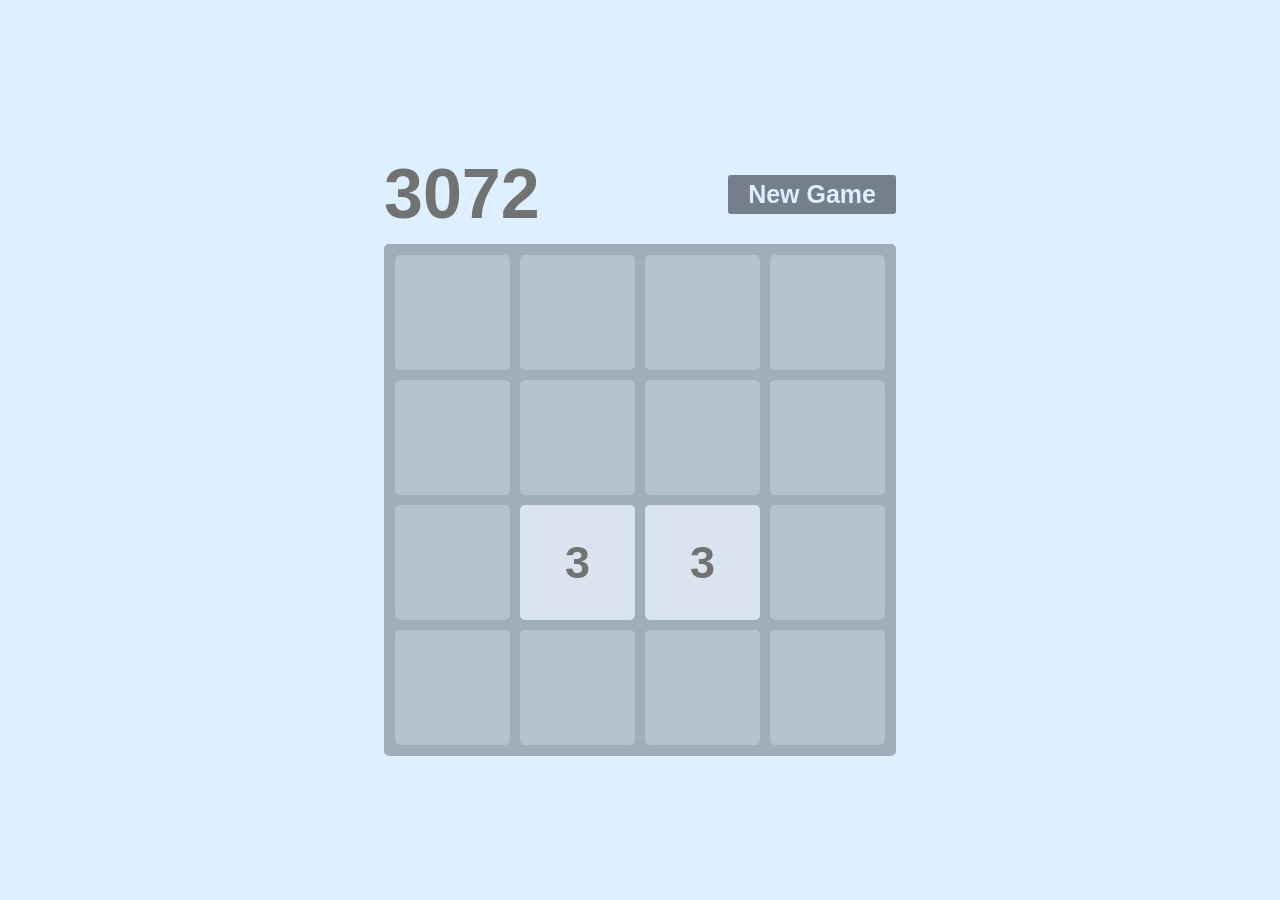
<file: index.html>
<!DOCTYPE html>
<html lang="en">
<head>
    <meta charset="UTF-8">
    <meta name="viewport" content="width=device-width, initial-scale=1.0">
    <title>3072</title>

    <link rel="stylesheet" href="style.css">
    <script src="main.js" defer></script>
</head>
<body>
    <div id="main">
        <div id="above-game">
            <h1 class="header-title">3072</h1><button id="restart-button" onclick="reset()">New Game</button>
        </div>
        <div id="game-container">
            <div id="game"></div>
            <div id="lose-screen" class="invisable">You Lose</div>
        </div>
    </div>
</body>
</html>
</file>
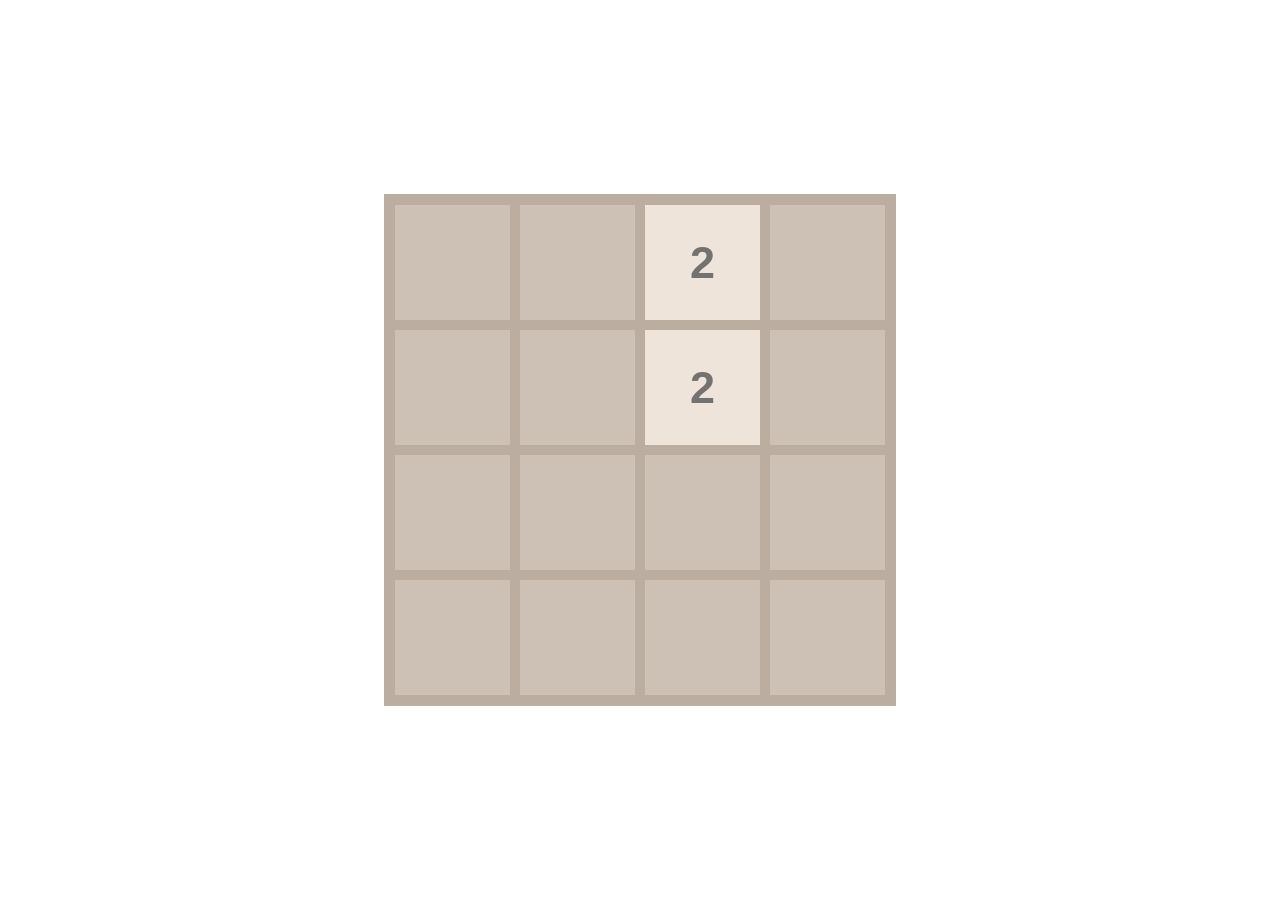
<file: 2048/index.html>
<!DOCTYPE html>
<html lang="en">
<head>
    <meta charset="UTF-8">
    <meta name="viewport" content="width=device-width, initial-scale=1.0">
    <title>2048</title>

    <link rel="stylesheet" href="style.css">
    <script src="main.js" defer></script>
</head>
<body>
    <div id="game"></div>
</body>
</html>
</file>
<file: style.css>
:root {
    --animation-time: 100ms;
}

body {
    display: flex;
    height: 100vh;
    margin: 0;
    padding: 0;
    font-family: Helvetica, Arial, sans-serif;
    text-align: center;
    justify-content: center;
    align-items: center;
    flex-direction: column;
    background-color: #def0ff;
}

.header-title {
    display: inline;
    margin: 0;
    font-size: 70px;
    color: #717372;
    font-weight: bold;
    width: fit-content;
}

#restart-button {
    font-family: Helvetica, Arial, sans-serif;
    font-weight: 700;
    font-size: 25px;
    background-color: #757f8b;
    border: none;
    border-radius: 3px;
    color: #def0ff;
    padding: 5px 20px;
    margin: 20px 0;
    transition: background-color 300ms;
}
#restart-button:hover {
    background-color: #59616a;
}

#main {
    width: fit-content;
}

#above-game {
    display: flex;
    align-items: center;
    justify-content: space-between;
    width: 100%;
    margin: 2% 0%;
}

#game-container {
    position: relative;
    display: block;
    top: 0;
    left: 0;
    width: 512px;
    height: 512px;
}
#game {
    display: flex;
    width: 500px;
    height: 500px;
    flex-wrap: wrap;
    background-color: #a0adbb;
    border: 6px solid #a0adbb;
    border-radius: 5px;
}
#lose-screen {
    display: flex;
    position: absolute;
    top: 0;
    left: 0;
    width: 100%;
    height: 100%;
    z-index: 100;
    justify-content: center;
    align-items: center;
    background-color: rgba(100, 150, 200, 0.5);
    color: #717372;
    font-family: Helvetica, Arial, sans-serif;
    font-weight: 700;
    font-size: 90px;
    pointer-events: none;
    opacity: 1;
    transition: opacity 500ms;
}
.invisable {
    opacity: 0 !important;
}

.gridSquare {
    display: flex;
    box-sizing: border-box;
    background-clip: border-box;
    width: 25%;
    height: 25%;
    font-size: 45px;
    font-weight: bold;
    justify-content: center;
    align-items: center;
    background-color: #b5c1cd;
    color: transparent;
    border: 5px solid #a0adbb;
    border-radius: 10px;
}

.animation-square {
    position: absolute;
    transition: top var(--animation-time), 
        left var(--animation-time), 
        background-color calc(var(--animation-time) * 0.25),
        color calc(var(--animation-time) * 0.5) !important;
    border: none;
    border-radius: 5px;
    margin: 5px;
}

.merge-square {
    color: transparent !important;
}

.x3 {
    background: #dae4ee;
    color: #717372;
}

.x6 {
    background-color: #cae0ec;
    color: #717372;
}

.x12 {
    background-color: #7ab1f4;
    color: white;
}

.x24 {
    background-color: #7595f5;
    color: white;
}

.x48 {
    background-color: #5f7cf5;
    color: white;
}

.x96 {
    background-color: #3d5bf6;
    color: white;
}

.x192 {
    background-color: #71ceed;
    color: white;
}

.x384 {
    background-color: #63cced;
    color: white;
}

.x768 {
    background-color: #51c6ed;
    color: white;
}

.x1536 {
    background-color: #44c7ee;
    color: white;
}

.x3072 {
    background-color: #123456;
    color: white;
}

.x6144 {
    background-color: #0e2940;
    color: white;
}

.x12288 {
    font-size: 30px;
    background-color: #051629;
    color: white;
}
</file>
<file: 2048/style.css>
body {
    display: flex;
    height: 100vh;
    margin: 0;
    padding: 0;
    font-family: Arial, Helvetica, sans-serif;
    text-align: center;
    justify-content: center;
    align-items: center;
    flex-direction: column;
}

#game {
    display: flex;
    width: 500px;
    height: 500px;
    flex-wrap: wrap;
    background-color: #cdc1b5;
    border: 6px solid #bbada0;
}

.gridSquare {
    display: flex;
    box-sizing: border-box;
    width: 25%;
    height: 25%;
    font-size: 45px;
    font-weight: bold;
    justify-content: center;
    align-items: center;
    background-color: #cdc1b5;
    border: 5px solid #bbada0;
}

.x2 {
    background: #eee4da;
    color: #727371;
}

.x4 {
    background-color: #ece0ca;
    color: #727371;
}

.x8 {
    background-color: #f4b17a;
    color: white;
}

.x16 {
    background-color: #f59575;
    color: white;
}

.x32 {
    background-color: #f57c5f;
    color: white;
}

.x64 {
    background-color: #f65b3d;
    color: white;
}

.x128 {
    background-color: #edce71;
    color: white;
}

.x256 {
    background-color: #edcc63;
    color: white;
}

.x512 {
    background-color: #edc651;
    color: white;
}

.x1024 {
    background-color: #eec744;
    color: white;
}

.x2048 {
    background-color: #ecc230;
    color: white;
}

.x4096 {
    background-color: #fe3d3d;
    color: white;
}

.x8192 {
    background-color: #ff2020;
    color: white;
}
</file>
